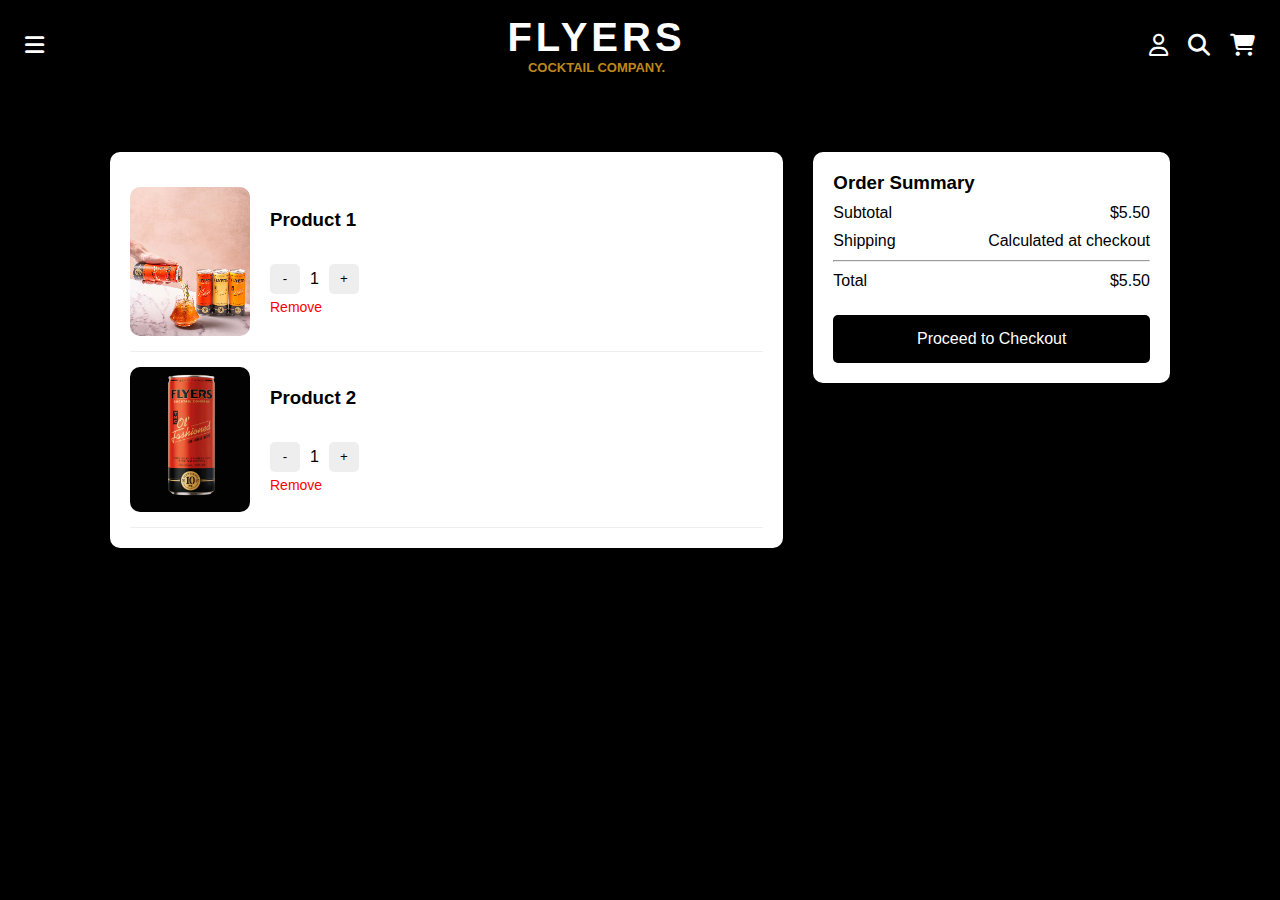
<file: drinkflyers/cart.html>
<!DOCTYPE html>
<html lang="en">
<head>
<meta charset="UTF-8" />
<meta name="viewport" content="width=device-width, initial-scale=1.0" />
<title>Cart | drinkflyers</title>

<link rel="stylesheet" href="cart.css">
<link rel="stylesheet" href="style.css">
<link rel="stylesheet" href="https://cdnjs.cloudflare.com/ajax/libs/font-awesome/6.5.2/css/all.min.css"/>
</head>
<body>

    <div class="top-strip">
    FREE SHIPPING ON ORDERS $35+
</div>

<!-- NAVBAR -->
<header>
    <div class="menu-btn" onclick="toggleMenu()">
        <i class="fa-solid fa-bars"></i>
    </div>

<div class="logox">
   <a href="./index.html">  <div class="logo">FLYERS</div></a>
    <h1 class="cocktail">COCKTAIL COMPANY.</h1>  
</div>

    <div class="icons">
        <a href="./login.html"><i class="fa-regular fa-user"></i></a> 
        <i class="fa-solid fa-magnifying-glass"></i>
        <i class="fa-solid fa-cart-shopping"></i>
    </div>
</header>

<!-- FULLSCREEN MENU -->
<div class="fullscreen-menu" id="menu">
    <div class="close-btn" onclick="toggleMenu()">
        <i class="fa-solid fa-xmark"></i>
    </div>

     <ul>
     <a href="./shopall.html">   <li>SHOP ALL</li></a>
        <a href="./about.html"> <li>ABOUT</li></a>
        <a href="./faq.html"> <li>FAQ</li></a>
        
        <a href="./contact.html"> <li>CONTACT</li></a>
         <a href="./wholesale.html"><li>WHOLESALE</li></a>
       
    </ul>

    <div class="auth">
       <a href="./login.html"> <p>Log in</p></a>
        <a href="./createAccount.html">  <p>Create account</p></a>
    </div>

    <div class="search-box">
        <input type="text" placeholder="Search">
        <i class="fa-solid fa-magnifying-glass"></i>
    </div>

    <div class="socials">
        <i class="fa-brands fa-instagram"></i>
        <i class="fa-brands fa-tiktok"></i>
        <i class="fa-brands fa-youtube"></i>
        <i class="fa-brands fa-linkedin"></i>
    </div>
</div>

<!-- MAIN CART SECTION -->
<section class="cart-container">

    <div class="cart-items">
        <!-- Example Cart Items -->
        <div class="cart-item">
            <img src="./pictures/cardimg2 p1  .png" alt="Product 1">
            <div class="item-details">
                <h3>Product 1</h3>
                <p class="price">$2.00</p>
                <div class="quantity-box">
                    <button onclick="decreaseQty(this)">-</button>
                    <span>1</span>
                    <button onclick="increaseQty(this)">+</button>
                </div>
                <span class="remove-btn" onclick="removeItem(this)">Remove</span>
            </div>
        </div>

        <div class="cart-item">
            <img src="./pictures/cardimg2 p2.png" alt="Product 2">
            <div class="item-details">
                <h3>Product 2</h3>
                <p class="price">$3.50</p>
                <div class="quantity-box">
                    <button onclick="decreaseQty(this)">-</button>
                    <span>1</span>
                    <button onclick="increaseQty(this)">+</button>
                </div>
                <span class="remove-btn" onclick="removeItem(this)">Remove</span>
            </div>
        </div>
    </div>

    <div class="cart-summary">
        <h3>Order Summary</h3>

        <div class="summary-row">
            <span>Subtotal</span>
            <span id="subtotal">$5.50</span>
        </div>

        <div class="summary-row">
            <span>Shipping</span>
            <span>Calculated at checkout</span>
        </div>

        <hr>

        <div class="summary-total">
            <span>Total</span>
            <span id="total">$5.50</span>
        </div>

        <button class="checkout-btn" onclick="payment()">Proceed to Checkout</button>
    </div>
</section>

<script src="script.js"></script>
</body>
</html>
</file>
<file: drinkflyers/cart.css>
body {
  margin: 0;
  font-family: Arial, sans-serif;
  background: #000000;
}



.top-strip{
    background:#c79a41;
    padding:8px;
    text-align:center;
    font-size:14px;
    letter-spacing:2px;
}

/* NAVBAR */
header{
    width:100%;
    background:black;
    color:white;
    display:flex;
    justify-content:space-between;
    align-items:center;
    padding:15px 25px;
    position:fixed; /* FIXED NAV */
    top:0;
    left:0;
    z-index:9999; /* NAV ALWAYS ON TOP */
}

/* Cart Header */
.cart-header {
  padding: 20px;
  display: flex;
  align-items: center;
  gap: 10px;
  border-bottom: 1px solid #ddd;
  background: white;
  position: sticky;
  top: 0;
  z-index: 5;
}

.cart-header h1 {
  font-size: 22px;
  margin: 0;
}

.cart-header .back {
  font-size: 14px;
  text-decoration: none;
  color: #000;
}

/* Main Cart Section */
.cart-container {
  max-width: 1100px;
  margin: 30px auto;
  display: flex;
  gap: 30px;
  padding: 20px;
  margin-top: 100px;
  z-index: 1;
}

.cart-items {
  flex: 2;
  background: #fff;
  padding: 20px;
  border-radius: 10px;
}

.cart-item {
  display: flex;
  align-items: center;
  gap: 20px;
  padding: 15px 0;
  border-bottom: 1px solid #eee;
}

.cart-item img {
  width: 120px;
  height: auto;
  border-radius: 10px;
}

.item-details {
  display: flex;
  flex-direction: column;
  gap: 5px;
}

.price {
  font-weight: bold;
}

.quantity-box {
  display: flex;
  align-items: center;
  gap: 10px;
}

.quantity-box button {
  width: 30px;
  height: 30px;
  border: none;
  background: #eee;
  cursor: pointer;
  border-radius: 5px;
}

.remove-btn {
  color: red;
  font-size: 14px;
  cursor: pointer;
}

.cart-summary {
  flex: 1;
  background: white;
  padding: 20px;
  border-radius: 10px;
  height: fit-content;
}

.summary-row,
.summary-total {
  display: flex;
  justify-content: space-between;
  margin: 10px 0;
}

.checkout-btn {
  width: 100%;
  padding: 15px;
  background: black;
  color: white;
  border: none;
  border-radius: 5px;
  cursor: pointer;
  margin-top: 15px;
  font-size: 16px;
}

.checkout-btn:hover {
  opacity: 0.8;
}

/* MOBILE */
@media (max-width: 768px) {
  .cart-container {
    flex-direction: column;
  }
}
</file>
<file: drinkflyers/style.css>
* {
  margin: 0;
  padding: 0;
  box-sizing: border-box;
  font-family: Arial, sans-serif;
}

/* TOP STRIP */
.top-strip {
  width: 100%;
  background: #c79a41;
  padding: 8px;
  text-align: center;
  font-size: 14px;
  letter-spacing: 2px;
}

/* NAVBAR */
header {
  width: 100%;
  background: black;
  color: white;
  display: flex;
  justify-content: space-between;
  align-items: center;
  padding: 15px 25px;
}

.banner img{
  width: 100%;
  height: auto;
  display: block;
  object-fit: cover;
}
.menu-btn i,
.icons i {
  font-size: 22px;
  cursor: pointer;
  color: white;
}

.logo {
  font-size: 40px;
  letter-spacing: 4px;
  font-weight: 900;
}

.logox a {
  text-decoration: none;
  color: white;
  display: flex;
  align-items: center;
  justify-content: center;
}


.cocktail {
  font-size: 13px;
 display: flex;
 align-items: center;
 justify-content: center;
  font-weight: 800;
  margin: auto;
  color: #be881b;
}
.icons {
  display: flex;
  gap: 20px;
}

/* FULLSCREEN MENU */
.fullscreen-menu {
  position: fixed;
  top: 0;
  left: 0;
  height: 100vh;
  width: 100%;
  background: black;
  color: white;
  padding: 40px;
  transform: translateX(-100%);
  transition: 0.4s ease;
}

.fullscreen-menu.active {
  transform: translateX(0);
}

.close-btn i {
  font-size: 30px;
  cursor: pointer;
  margin-bottom: 40px;
}

.fullscreen-menu ul {
  list-style: none;
}

.fullscreen-menu ul li {
  font-size: 28px;
  letter-spacing: 3px;
  margin: 22px 0;
}

.auth p {
  margin-top: 20px;
  font-size: 18px;
}

.search-box {
  margin-top: 40px;
  display: flex;
  align-items: center;
  border: 1px solid #aaa;
  padding: 12px;
  border-radius: 6px;
}

.search-box input {
  width: 100%;
  background: none;
  border: none;
  outline: none;
  color: white;
  font-size: 18px;
}

.search-box i {
  font-size: 22px;
  cursor: pointer;
}

.socials {
  margin-top: 35px;
  display: flex;
  gap: 20px;
}

.socials i {
  font-size: 22px;
}

/* PRODUCTS SECTION */
.products-section {
  background: black;
  padding: 50px 20px;
  text-align: center;
}

.section-title {
  color: white;
  font-size: 40px;
  margin-bottom: 40px;
  letter-spacing: 3px;
}

/* PRODUCT GRID */
.products {
  display: grid;
  grid-template-columns: repeat(4, 1fr);
  gap: 40px;
  max-width: 1300px;
  margin: auto;
  margin-bottom: 50px;
}

.product-card {
  border: 2px solid #c7a440;
  padding: 20px;
  border-radius: 10px;
  background: #000;
  position: relative;
  transition: 0.3s ease-in-out;
}

.product-card:hover {
  transform: translateY(-7px);
}

.product-card img {
  width: 100%;
  border-radius: 10px;
}

.sold-out {
  position: absolute;
  left: 0;
  top: 0;
  background: white;
  color: black;
  padding: 8px 20px;
  transform: rotate(-25deg) translate(-20px, -20px);
  font-size: 14px;
  font-weight: bold;
}

.product-card h3 {
  color: white;
  font-size: 18px;
  margin-top: 20px;
  line-height: 1.4;
}
ul a {
  text-decoration: none;
  color: white;
}

.auth a {
  text-decoration: none;
  color: white;
}
.rating {
  color: white;
  margin: 10px 0;
  font-size: 16px;
}

.rating span {
  color: gold;
}

.price {
  color: white;
  font-size: 20px;
  font-weight: bold;
}

/* RESPONSIVE */
@media (max-width: 1000px) {
  .products {
    grid-template-columns: repeat(2, 1fr);
  }
}

@media (max-width: 600px) {
  .products {
    grid-template-columns: 1fr;
  }
}

/* ✨ FIXED — NEW SECTION */
.cannabis-cocktails {
  width: 100%;
  background: #000;
  color: #fff;
  padding: 80px 20px;
  display: flex;
  justify-content: center;
  gap: 120px;
  text-align: center;
}

.card {
  width: 320px;
 
}

.card img {
  width: 100%;
  border-radius: 10px;
   border: 1px solid rgb(182, 182, 5);
}

.card p {
  font-size: 18px;
  line-height: 1.5;
  margin: 20px 0;
}

.btn {
  display: inline-block;
  padding: 14px 28px;
  background: #c49a3f;
  color: #000;
  font-weight: bold;
  text-decoration: none;
  border-radius: 6px;
  transition: 0.3s ease-in-out;
}

.btn:hover {
  background: #b48832;
}

@media (max-width: 900px) {
  .cannabis-cocktails {
    flex-direction: column;
    align-items: center;
  }
}

.header2 img {
  width: 100%;
  height: auto;
  display: block;
  object-fit: cover;
}
.header2 {
  width: 100%;
  overflow: hidden;
}

/* FOOTER */
.footer {
  width: 100%;
  background: #000;
  color: #fff;
  padding: 60px 30px 30px;
  font-family: Arial, sans-serif;
}

.footer-container {
  display: flex;
  justify-content: space-between;
  gap: 40px;
  flex-wrap: wrap;
}

/* LEFT LINKS */
.footer-links {
  display: flex;
  gap: 60px;
}

.footer-links ul {
  list-style: none;
}

.footer-links ul li {
  margin: 10px 0;
  font-size: 15px;
  cursor: pointer;
  transition: 0.3s;
}

.footer-links ul li:hover {
  color: #c79a41;
}

/* CENTER SIGNUP */
.footer-logo {
  width: 60px;
  display: block;
  margin: 0 auto 20px;
}

.footer-signup h3 {
  text-align: center;
  font-size: 28px;
  margin-bottom: 25px;
  letter-spacing: 2px;
}

.email-box {
  display: flex;
  gap: 10px;
}

.email-box input {
  flex: 1;
  padding: 12px;
  border: 1px solid #999;
  background: none;
  color: #fff;
  border-radius: 6px;
}

.email-box button {
  padding: 0 22px;
  background: #c79a41;
  color: #000;
  font-weight: bold;
  border-radius: 6px;
  cursor: pointer;
  border: none;
}

.email-box button:hover {
  background: #b48832;
}

/* RIGHT SOCIALS */
.footer-social p {
  text-align: right;
  letter-spacing: 1px;
  margin-bottom: 15px;
}

.social-icons {
  display: flex;
  gap: 18px;
  font-size: 22px;
  justify-content: flex-end;
}

.social-icons i {
  cursor: pointer;
  transition: 0.3s;
}

.social-icons i:hover {
  color: #c79a41;
}

/* FOOTER BOTTOM */
.footer-bottom {
  border-top: 1px solid #222;
  margin-top: 60px;
  padding-top: 20px;
  display: flex;
  justify-content: space-between;
  flex-wrap: wrap;
}

.footer-bottom p {
  font-size: 13px;
}

.payment-icons img {
  width: 45px;
  margin-left: 10px;
  filter: brightness(0.7);
}

/* RESPONSIVE */
@media (max-width: 900px) {
  .footer-container {
    flex-direction: column;
    text-align: center;
  }

  .footer-links {
    justify-content: center;
  }

  .footer-social p {
    text-align: center;
  }

  .social-icons {
    justify-content: center;
  }
}

@media (max-width: 600px) {
  .email-box {
    flex-direction: column;
  }
  .email-box button {
    width: 100%;
  }
}

.container {
  max-width: 1200px;
  margin: 0 auto;
  padding: 20px;
  text-align: center;
}

/* Featured In Section */
.featured-section {
  padding: 80px 0;
  background-color: black;
  color: white; /* Ensure text is visible on black background */
}

.featured-heading {
  font-size: 2.5rem;
  font-weight: 500;
  margin-bottom: 50px;
  color: #ffffff;
  letter-spacing: 2px;
}

/* Update: Combined all logos into one image tag in your HTML.
   If you change your HTML to separate logo images, use the previous 'featured-logos' CSS.
   Otherwise, ensure the single image fits the row. */
.featured-logos {
  display: flex;
  justify-content: center;
  margin-bottom: 80px;
}
.featured-logos img {
  max-width: 1000px; /* Adjust max width of the logo banner */
  width: 100%;
  height: auto;
}

/* Testimonial Slider */
.testimonial-slider {
  position: relative;
  max-width: 1200px; /* Constrain the slider width */
  margin: 0 auto;
}

.slider-content {
  display: flex;
  /* CRITICAL: Allows content to scroll horizontally and hides overflow */
  overflow-x: hidden;
  scroll-behavior: smooth; /* Smooth scrolling for the JS */
  width: 100%;
  padding: 0 10px; /* Slight padding for inner content */
}

.testimonial-card {
  /* CRITICAL: Set card width to show 3 cards + gap */
  flex: 0 0 calc(33.333% - 20px);
  margin: 0 10px; /* Space on both sides of the card */
  padding: 40px 20px;
  border: 1px solid #775a2f;
  background-color: #000000;
  text-align: center;
  /* Remove 'display: none' from the previous single-card setup */
  display: block;
}

/* (Stars, quote, and author styles remain the same) */
.stars {
  color: #c99c38;
  font-size: 1.2rem;
  margin-bottom: 20px;
  letter-spacing: 5px;
}

.quote {
  font-size: 1.1rem;
  font-style: italic;
  margin-bottom: 15px;
  height: 60px; /* Fixed height for consistent layout */
}

.author {
  font-size: 0.9rem;
  font-weight: bold;
  color: #c99c38;
}

/* Slider Controls Positioning (Relative to the slider container) */
.slider-controls {
  position: absolute;
  bottom: -50px; /* Move controls below the cards */
  right: 0;
  display: flex;
  gap: 10px;
  padding-right: 10px;
  /* Remove translateX(50%) and width: 100%; used for centering */
  transform: none;
  width: auto;
}

.prev-arrow,
.next-arrow {
  background-color: transparent;
  border: 1px solid #775a2f;
  color: #c99c38;
  font-size: 1.5rem;
  width: 40px;
  height: 40px;
  cursor: pointer;
  transition: background-color 0.3s;
}


.social-icons i{
  color: white;
}

.social-icons i:hover{
  color: #ececec;
}


.prev-arrow:hover,
.next-arrow:hover {
  background-color: #775a2f;
  color: #000;
}

/* Optional: Add media query to show 1 card on mobile */
@media (max-width: 768px) {
  .testimonial-card {
    /* Show 1 card on mobile, spanning almost full width */
    flex: 0 0 calc(100% - 40px);
  }
  .slider-controls {
    bottom: -50px;
    right: 50%;
    transform: translateX(50%); /* Re-center controls on small screens */
  }
}

/* Relaxation Banner Section */
.relaxation-banner {
  display: flex; /* Use flexbox for side-by-side layout */
  width: 100%;
  min-height: 500px; /* Adjust height as needed */
  background-color: black;
  color: white;
}

.banner-image {
  flex: 1; /* Takes up equal space as content on larger screens */
  min-width: 50%; /* Image takes at least half the width */
  position: relative;
  overflow: hidden; /* Ensures image doesn't spill out */
}

.banner-image img {
  width: 100%;
  height: 100%;
  object-fit: cover; /* Cover the container without distortion */
  object-position: center; /* Center the image within its container */
  display: block; /* Remove extra space below image */
}

.banner-content {
  flex: 1; /* Takes up equal space as image on larger screens */
  min-width: 50%; /* Content takes at least half the width */
  display: flex;
  flex-direction: column;
  justify-content: center; /* Vertically center content */
  align-items: center; /* Horizontally center content */
  padding: 40px; /* Add some padding around text */
  text-align: center; /* Center text within its column */
}

.banner-heading {
  font-size: 2.8rem; /* Adjust as needed */
  line-height: 1.2;
  margin-bottom: 30px;
  letter-spacing: 2px;
  font-weight: bold;
  max-width: 500px; /* Constrain heading width for better readability */
}

.banner-button {
  display: inline-block;
  padding: 15px 30px;
  border: 1px solid white; /* White border for the button */
  color: white;
  text-decoration: none;
  font-size: 1rem;
  letter-spacing: 1px;
  transition: background-color 0.3s, color 0.3s;
}

.banner-button:hover {
  background-color: white;
  color: black;
}

/* Responsive adjustments */
@media (max-width: 900px) {
  .relaxation-banner {
    flex-direction: column; /* Stack image and content vertically on smaller screens */
    min-height: auto;
  }

  .banner-image,
  .banner-content {
    min-width: 100%; /* Each takes full width */
  }

  .banner-image {
    height: 350px; /* Fixed height for image on mobile */
  }

  .banner-heading {
    font-size: 2rem; /* Adjust heading size for smaller screens */
  }
}

@media (max-width: 500px) {
  .banner-heading {
    font-size: 1.5rem; /* Further adjust heading size for very small screens */
  }
  .banner-content {
    padding: 30px 20px;
  }
}

/* FAQ Section Styling */
.faq-section {
  background-color: black;
  padding: 80px 20px;
  color: white;
}

.faq-grid {
  max-width: 1200px;
  margin: 0 auto;
  display: grid;
  /* Two columns for desktop, one for mobile */
  grid-template-columns: repeat(2, 1fr);
  gap: 20px;
}

.faq-item {
  /* The main wrapper with the gold border */
  border: 1px solid #775a2f;
  padding: 0; /* Padding is added to the question/answer divs */
  overflow: hidden; /* Important for clean hiding/showing of answer */
}

.faq-question {
  display: flex;
  justify-content: space-between;
  align-items: center;
  padding: 25px 30px;
  cursor: pointer;
  background-color: transparent;
  transition: background-color 0.3s;
}

.faq-question:hover {
  /* Slight change on hover for interactivity */
  background-color: rgba(255, 255, 255, 0.05);
}

.faq-question h3 {
  font-size: 1rem;
  font-weight: normal;
  letter-spacing: 1px;
  margin: 0;
}

/* Arrow/Toggle Icon Styling */
.faq-toggle {
  /* Uses a border trick to create the V-shaped arrow */
  width: 10px;
  height: 10px;
  border: solid white;
  border-width: 0 2px 2px 0;
  display: inline-block;
  padding: 3px;
  transform: rotate(45deg); /* Pointing down */
  transition: transform 0.3s ease-in-out;
}

/* Style when the item is active (open) */
.faq-item.active .faq-toggle {
  /* Rotates the arrow to point up */
  transform: rotate(-135deg);
}

/* The Answer Content */
.faq-answer {
  /* Initially hide the answer by setting max-height to 0 */
  max-height: 0;
  transition: max-height 0.4s ease-in-out;
  padding: 0 30px;
}

.faq-item.active .faq-answer {
  /* When active, set max-height large enough to show content */
  max-height: 200px;
  padding: 0 30px 25px; /* Add bottom padding when open */
}

.faq-answer p {
  font-size: 0.95rem;
  line-height: 1.6;
  margin: 0;
}

/* Responsive adjustment for single column on mobile */
@media (max-width: 768px) {
  .faq-grid {
    grid-template-columns: 1fr;
  }
}
</file>
